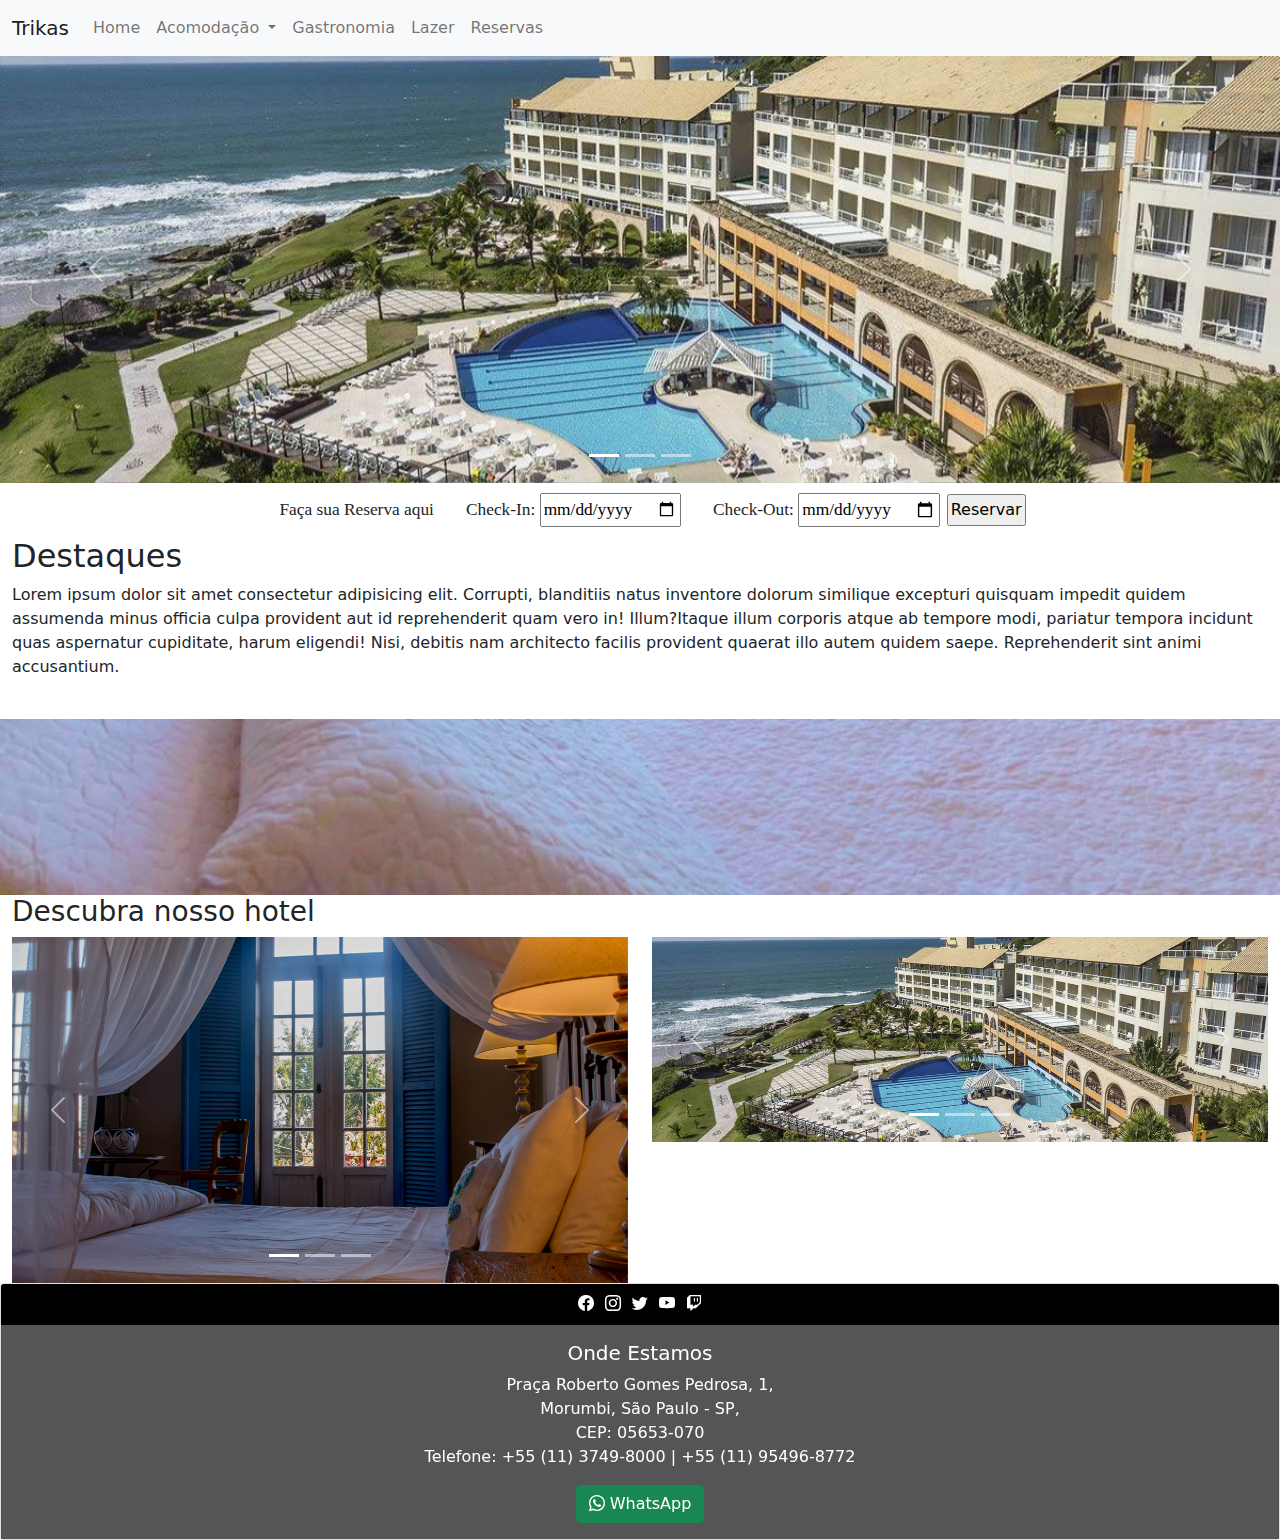
<file: index.html>
<!DOCTYPE html>
<html lang="pt-br">
<head>
    <meta charset="UTF-8">
    <meta http-equiv="X-UA-Compatible" content="IE=edge">
    <meta name="viewport" content="width=device-width, initial-scale=1.0">
    <title>Trikas</title>
    <link rel="stylesheet" href="css/bootstrap.min.css">
    <link rel="stylesheet" href="https://cdn.jsdelivr.net/npm/bootstrap-icons@1.8.1/font/bootstrap-icons.css">
    <link rel="stylesheet" href="css/style.css">
  </head>
<body>
    <!-- Inicio da barra de navegação -->
    <nav class="navbar navbar-expand-lg navbar-light bg-light">
        <div class="container-fluid">
          <a class="navbar-brand" href="index.html">Trikas</a>
          <button class="navbar-toggler" type="button" data-bs-toggle="collapse" data-bs-target="#navbarSupportedContent" aria-controls="navbarSupportedContent" aria-expanded="false" aria-label="Toggle navigation">
            <span class="navbar-toggler-icon"></span>
          </button>
          <div class="collapse navbar-collapse" id="navbarSupportedContent">
            <ul class="navbar-nav me-auto mb-2 mb-lg-0">
              <li class="nav-item">
                <a class="nav-link" href="index.html">Home</a>
              </li>
              <li class="nav-item dropdown">
                <a class="nav-link dropdown-toggle" href="#" id="navbarDropdown" role="button" data-bs-toggle="dropdown" aria-expanded="false">
                  Acomodação
                </a>
                <ul class="dropdown-menu" aria-labelledby="navbarDropdown">
                  <li><a class="dropdown-item" href="standard.html">Standard</a></li>
                  <li><a class="dropdown-item" href="master.html">Master</a></li>
                  <li><a class="dropdown-item" href="presidential.html">Presidential</a></li>
                </ul>
              </li>
              <li class="nav-item">
                <a class="nav-link" href="gastronomia.html">Gastronomia</a>
              </li>
              <li class="nav-item">
                <a class="nav-link" href="lazer.html">Lazer</a>
              </li>
              <li class="nav-item">
                <a class="nav-link" href="reservas.html">Reservas</a>
              </li>
            </ul>
          </div>
        </div>
      </nav>

    <!-- Fim da barra de navegação -->

    <!-- Inicio do carousel -->

    <div id="carouselExampleIndicators" class="carousel slide" data-bs-ride="carousel">
        <div class="carousel-indicators">
          <button type="button" data-bs-target="#carouselExampleIndicators" data-bs-slide-to="0" class="active" aria-current="true" aria-label="Slide 1"></button>
          <button type="button" data-bs-target="#carouselExampleIndicators" data-bs-slide-to="1" aria-label="Slide 2"></button>
          <button type="button" data-bs-target="#carouselExampleIndicators" data-bs-slide-to="2" aria-label="Slide 3"></button>
        </div>
        <div class="carousel-inner">
          <div class="carousel-item active">
            <img src="img/painel1.jpg" class="d-block w-100" alt="...">
          </div>
          <div class="carousel-item">
            <img src="img/painel2.jpg" class="d-block w-100" alt="...">
          </div>
          <div class="carousel-item">
            <img src="img/painel3.jpg" class="d-block w-100" alt="...">
          </div>
        </div>
        <button class="carousel-control-prev" type="button" data-bs-target="#carouselExampleIndicators" data-bs-slide="prev">
          <span class="carousel-control-prev-icon" aria-hidden="true"></span>
          <span class="visually-hidden">Previous</span>
        </button>
        <button class="carousel-control-next" type="button" data-bs-target="#carouselExampleIndicators" data-bs-slide="next">
          <span class="carousel-control-next-icon" aria-hidden="true"></span>
          <span class="visually-hidden">Next</span>
        </button>
      </div>

    <!-- Fim do carousel -->


    <!-- Inicio do container-fluid -->

     <div class="container-fluid fundo-branco">

        <div class="row">
            <div class="col">
                <form id="reservas_superior">
                    <label>Faça sua Reserva aqui</label>
                    <label>Check-In:
                        <input type="date" id="checkin" required>
                    </label>

                    <label>Check-Out:
                        <input type="date" id="checkin" required>
                    </label>
                    <input type="submit" id="btnreservar" value="Reservar">
                </form>
            </div>
        </div>

        <!-- Area do main do hotel -->

        <h2>Destaques</h2>
        <p><span>Lorem ipsum dolor sit amet consectetur adipisicing elit. Corrupti, blanditiis natus inventore dolorum similique excepturi quisquam impedit quidem assumenda minus officia culpa provident aut id reprehenderit quam vero in! Illum?</span><span>Itaque illum corporis atque ab tempore modi, pariatur tempora incidunt quas aspernatur cupiditate, harum eligendi! Nisi, debitis nam architecto facilis provident quaerat illo autem quidem saepe. Reprehenderit sint animi accusantium.</span></p>
        <p>&nbsp;</p>
        

        <!-- Fim da area do main do hotel -->
     </div> 

     <!-- Fim do container-fluid -->
     <p>&nbsp;</p>
        <p>&nbsp;</p>
        <p>&nbsp;</p>
        <p>&nbsp;</p>

      <!-- Inicio de outro container-fluid -->

        <div class="container-fluid fundo-branco">
          <div class="row">
            <h3>Descubra nosso hotel</h3>
            <div class="col-6">
              
              <!-- Inicio do carousel acomodações -->

              <div id="carouselExampleIndicators2" class="carousel slide" data-bs-ride="carousel">
                <div class="carousel-indicators">
                  <button type="button" data-bs-target="#carouselExampleIndicators2" data-bs-slide-to="0" class="active" aria-current="true" aria-label="Slide 1"></button>
                  <button type="button" data-bs-target="#carouselExampleIndicators2" data-bs-slide-to="1" aria-label="Slide 2"></button>
                  <button type="button" data-bs-target="#carouselExampleIndicators2" data-bs-slide-to="2" aria-label="Slide 3"></button>
                </div>
                <div class="carousel-inner">
                  <div class="carousel-item active">
                    <img src="img/quarto10.png" class="d-block w-100" alt="...">
                  </div>
                  <div class="carousel-item">
                    <img src="img/quarto14.jpg" class="d-block w-100" alt="...">
                  </div>
                  <div class="carousel-item">
                    <img src="img/quarto3.jpg" class="d-block w-100" alt="...">
                  </div>
                </div>
                <button class="carousel-control-prev" type="button" data-bs-target="#carouselExampleIndicators2" data-bs-slide="prev">
                  <span class="carousel-control-prev-icon" aria-hidden="true"></span>
                  <span class="visually-hidden">Previous</span>
                </button>
                <button class="carousel-control-next" type="button" data-bs-target="#carouselExampleIndicators2" data-bs-slide="next">
                  <span class="carousel-control-next-icon" aria-hidden="true"></span>
                  <span class="visually-hidden">Next</span>
                </button>
              </div>



              <!-- Fim do carousel acomodações -->

            </div>
            <div class="col-6">
              
              <!-- Inicio do carousel lazer -->
              <div id="carouselExampleIndicators3" class="carousel slide" data-bs-ride="carousel">
                <div class="carousel-indicators">
                  <button type="button" data-bs-target="#carouselExampleIndicators3" data-bs-slide-to="0" class="active" aria-current="true" aria-label="Slide 1"></button>
                  <button type="button" data-bs-target="#carouselExampleIndicators3" data-bs-slide-to="1" aria-label="Slide 2"></button>
                  <button type="button" data-bs-target="#carouselExampleIndicators3" data-bs-slide-to="2" aria-label="Slide 3"></button>
                </div>
                <div class="carousel-inner">
                  <div class="carousel-item active">
                    <img src="img/painel1.jpg" class="d-block w-100" alt="...">
                  </div>
                  <div class="carousel-item">
                    <img src="img/painel2.jpg" class="d-block w-100" alt="...">
                  </div>
                  <div class="carousel-item">
                    <img src="img/painel3.jpg" class="d-block w-100" alt="...">
                  </div>
                </div>
                <button class="carousel-control-prev" type="button" data-bs-target="#carouselExampleIndicators3" data-bs-slide="prev">
                  <span class="carousel-control-prev-icon" aria-hidden="true"></span>
                  <span class="visually-hidden">Previous</span>
                </button>
                <button class="carousel-control-next" type="button" data-bs-target="#carouselExampleIndicators3" data-bs-slide="next">
                  <span class="carousel-control-next-icon" aria-hidden="true"></span>
                  <span class="visually-hidden">Next</span>
                </button>
              </div>


              <!-- Fim do carousel lazer -->


            </div>
          </div>
        </div>
    
      <!-- Fim de outro container-fluid -->

     <!-- Inicio do rodapé (footer) -->

     <div class="card text-center">
      <div class="card-header fundo">

        <a href="http://facebook.com" target="_blank"><i class="bi bi-facebook"></i></a>

        <a href="http://instagram.com" target="_blank"><i class="bi bi-instagram"></i></a>

        <a href="http://youtube.com" target="_blank"><i class="bi bi-twitter"></i></a>

        <a href="http://twitter.com" target="_blank"><i class="bi bi-youtube"></i></a>

        <a href="http://twitch.com" target="_blank"><i class="bi bi-twitch"></i></a>

      </div>
      <div class="card-body fundo2">
        <h5 class="card-title">Onde Estamos</h5>
        <p class="card-text">Praça Roberto Gomes Pedrosa, 1,<br>
          Morumbi, São Paulo - SP,<br>
          CEP: 05653-070<br>
          Telefone: +55 (11) 3749-8000 | +55 (11) 95496-8772
        </p>
        <a href="https://wa.me/11954968772?text=Olá Lindo" target="_blank" class="btn btn-success"><i class="bi bi-whatsapp"></i> WhatsApp</a>
      </div>
    </div>

    <!-- Fim do rodapé (footer) -->

    <script src="js/bootstrap.min.js"></script>
</body>
</html>
</file>
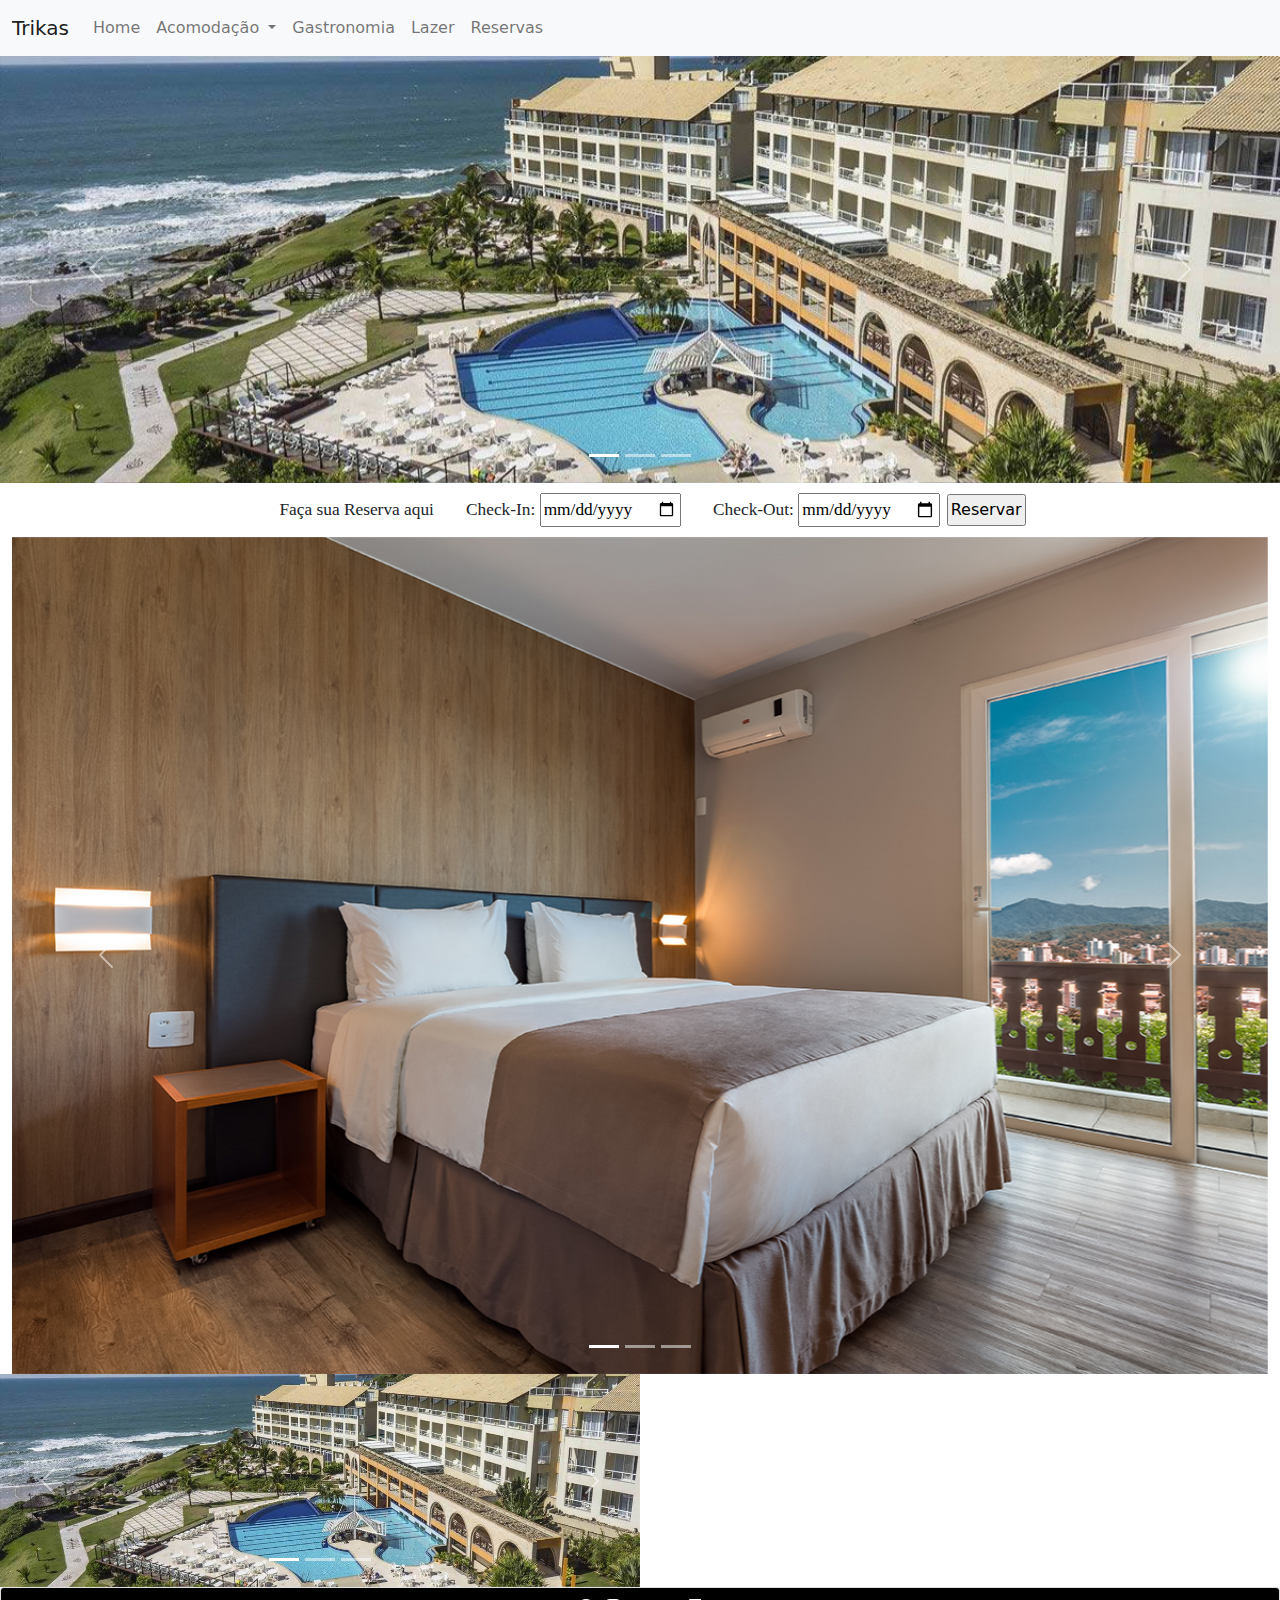
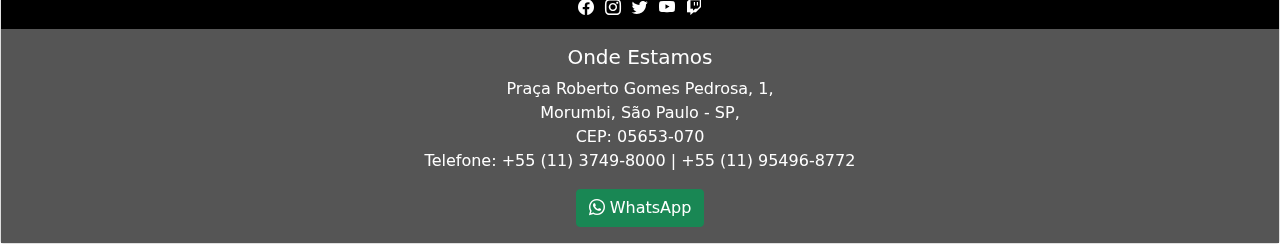
<file: gastronomia.html>
<!DOCTYPE html>
<html lang="pt-br">
<head>
    <meta charset="UTF-8">
    <meta http-equiv="X-UA-Compatible" content="IE=edge">
    <meta name="viewport" content="width=device-width, initial-scale=1.0">
    <title>Trikas</title>
    <link rel="stylesheet" href="css/bootstrap.min.css">
    <link rel="stylesheet" href="https://cdn.jsdelivr.net/npm/bootstrap-icons@1.8.1/font/bootstrap-icons.css">
    <link rel="stylesheet" href="css/style.css">
  </head>
<body>
    <!-- Inicio da barra de navegação -->
    <nav class="navbar navbar-expand-lg navbar-light bg-light">
        <div class="container-fluid">
          <a class="navbar-brand" href="index.html">Trikas</a>
          <button class="navbar-toggler" type="button" data-bs-toggle="collapse" data-bs-target="#navbarSupportedContent" aria-controls="navbarSupportedContent" aria-expanded="false" aria-label="Toggle navigation">
            <span class="navbar-toggler-icon"></span>
          </button>
          <div class="collapse navbar-collapse" id="navbarSupportedContent">
            <ul class="navbar-nav me-auto mb-2 mb-lg-0">
              <li class="nav-item">
                <a class="nav-link" href="index.html">Home</a>
              </li>
              <li class="nav-item dropdown">
                <a class="nav-link dropdown-toggle" href="#" id="navbarDropdown" role="button" data-bs-toggle="dropdown" aria-expanded="false">
                  Acomodação
                </a>
                <ul class="dropdown-menu" aria-labelledby="navbarDropdown">
                  <li><a class="dropdown-item" href="standard.html">Standard</a></li>
                  <li><a class="dropdown-item" href="master.html">Master</a></li>
                  <li><a class="dropdown-item" href="presidential.html">Presidential</a></li>
                </ul>
              </li>
              <li class="nav-item">
                <a class="nav-link" href="gastronomia.html">Gastronomia</a>
              </li>
              <li class="nav-item">
                <a class="nav-link" href="lazer.html">Lazer</a>
              </li>
              <li class="nav-item">
                <a class="nav-link" href="reservas.html">Reservas</a>
              </li>
            </ul>
          </div>
        </div>
      </nav>

    <!-- Fim da barra de navegação -->

    <!-- Inicio do carousel -->

    <div id="carouselExampleIndicators" class="carousel slide" data-bs-ride="carousel">
        <div class="carousel-indicators">
          <button type="button" data-bs-target="#carouselExampleIndicators" data-bs-slide-to="0" class="active" aria-current="true" aria-label="Slide 1"></button>
          <button type="button" data-bs-target="#carouselExampleIndicators" data-bs-slide-to="1" aria-label="Slide 2"></button>
          <button type="button" data-bs-target="#carouselExampleIndicators" data-bs-slide-to="2" aria-label="Slide 3"></button>
        </div>
        <div class="carousel-inner">
          <div class="carousel-item active">
            <img src="img/painel1.jpg" class="d-block w-100" alt="...">
          </div>
          <div class="carousel-item">
            <img src="img/painel2.jpg" class="d-block w-100" alt="...">
          </div>
          <div class="carousel-item">
            <img src="img/painel3.jpg" class="d-block w-100" alt="...">
          </div>
        </div>
        <button class="carousel-control-prev" type="button" data-bs-target="#carouselExampleIndicators" data-bs-slide="prev">
          <span class="carousel-control-prev-icon" aria-hidden="true"></span>
          <span class="visually-hidden">Previous</span>
        </button>
        <button class="carousel-control-next" type="button" data-bs-target="#carouselExampleIndicators" data-bs-slide="next">
          <span class="carousel-control-next-icon" aria-hidden="true"></span>
          <span class="visually-hidden">Next</span>
        </button>
      </div>

    <!-- Fim do carousel -->

     <div class="container-fluid fundo-branco">

        <div class="row">
            <div class="col">
                <form id="reservas_superior">
                    <label>Faça sua Reserva aqui</label>
                    <label>Check-In:
                        <input type="date" id="checkin" required>
                    </label>

                    <label>Check-Out:
                        <input type="date" id="checkin" required>
                    </label>
                    <input type="submit" id="btnreservar" value="Reservar">
                </form>
            </div>
        </div>

        <!-- Inicio do carousel acomodações -->

                      <div id="carouselExampleIndicators2" class="carousel slide" data-bs-ride="carousel">
                        <div class="carousel-indicators">
                          <button type="button" data-bs-target="#carouselExampleIndicators2" data-bs-slide-to="0" class="active" aria-current="true" aria-label="Slide 1"></button>
                          <button type="button" data-bs-target="#carouselExampleIndicators2" data-bs-slide-to="1" aria-label="Slide 2"></button>
                          <button type="button" data-bs-target="#carouselExampleIndicators2" data-bs-slide-to="2" aria-label="Slide 3"></button>
                        </div>
                        <div class="carousel-inner">
                          <div class="carousel-item active">
                            <img src="img/quarto11.jpg" class="d-block w-100" alt="...">
                          </div>
                          <div class="carousel-item">
                            <img src="img/quarto2.jpg" class="d-block w-100" alt="...">
                          </div>
                          <div class="carousel-item">
                            <img src="img/quarto9.jpg" class="d-block w-100" alt="...">
                          </div>
                        </div>
                        <button class="carousel-control-prev" type="button" data-bs-target="#carouselExampleIndicators2" data-bs-slide="prev">
                          <span class="carousel-control-prev-icon" aria-hidden="true"></span>
                          <span class="visually-hidden">Previous</span>
                        </button>
                        <button class="carousel-control-next" type="button" data-bs-target="#carouselExampleIndicators2" data-bs-slide="next">
                          <span class="carousel-control-next-icon" aria-hidden="true"></span>
                          <span class="visually-hidden">Next</span>
                        </button>
                      </div>
        
        
        
                      <!-- Fim do carousel acomodações -->
        
                    </div>
                    <div class="col-6">
                      
                      <!-- Inicio do carousel lazer -->
                      <div id="carouselExampleIndicators3" class="carousel slide" data-bs-ride="carousel">
                        <div class="carousel-indicators">
                          <button type="button" data-bs-target="#carouselExampleIndicators3" data-bs-slide-to="0" class="active" aria-current="true" aria-label="Slide 1"></button>
                          <button type="button" data-bs-target="#carouselExampleIndicators3" data-bs-slide-to="1" aria-label="Slide 2"></button>
                          <button type="button" data-bs-target="#carouselExampleIndicators3" data-bs-slide-to="2" aria-label="Slide 3"></button>
                        </div>
                        <div class="carousel-inner">
                          <div class="carousel-item active">
                            <img src="img/painel1.jpg" class="d-block w-100" alt="...">
                          </div>
                          <div class="carousel-item">
                            <img src="img/painel2.jpg" class="d-block w-100" alt="...">
                          </div>
                          <div class="carousel-item">
                            <img src="img/painel3.jpg" class="d-block w-100" alt="...">
                          </div>
                        </div>
                        <button class="carousel-control-prev" type="button" data-bs-target="#carouselExampleIndicators3" data-bs-slide="prev">
                          <span class="carousel-control-prev-icon" aria-hidden="true"></span>
                          <span class="visually-hidden">Previous</span>
                        </button>
                        <button class="carousel-control-next" type="button" data-bs-target="#carouselExampleIndicators3" data-bs-slide="next">
                          <span class="carousel-control-next-icon" aria-hidden="true"></span>
                          <span class="visually-hidden">Next</span>
                        </button>
                      </div>
        
        
                      <!-- Fim do carousel lazer -->

     </div> 


     <!-- Inicio do rodapé (footer) -->

     <div class="card text-center">
      <div class="card-header fundo">

        <a href="http://facebook.com" target="_blank"><i class="bi bi-facebook"></i></a>

        <a href="http://instagram.com" target="_blank"><i class="bi bi-instagram"></i></a>

        <a href="http://youtube.com" target="_blank"><i class="bi bi-twitter"></i></a>

        <a href="http://twitter.com" target="_blank"><i class="bi bi-youtube"></i></a>

        <a href="http://twitch.com" target="_blank"><i class="bi bi-twitch"></i></a>

      </div>
      <div class="card-body fundo2">
        <h5 class="card-title">Onde Estamos</h5>
        <p class="card-text">Praça Roberto Gomes Pedrosa, 1,<br>
          Morumbi, São Paulo - SP,<br>
          CEP: 05653-070<br>
          Telefone: +55 (11) 3749-8000 | +55 (11) 95496-8772
        </p>
        <a href="https://wa.me/11954968772?text=Olá Lindo" target="_blank" class="btn btn-success"><i class="bi bi-whatsapp"></i> WhatsApp</a>
      </div>
    </div>

    <!-- Fim do rodapé (footer) -->

    <script src="js/bootstrap.min.js"></script>
</body>
</html>
</file>
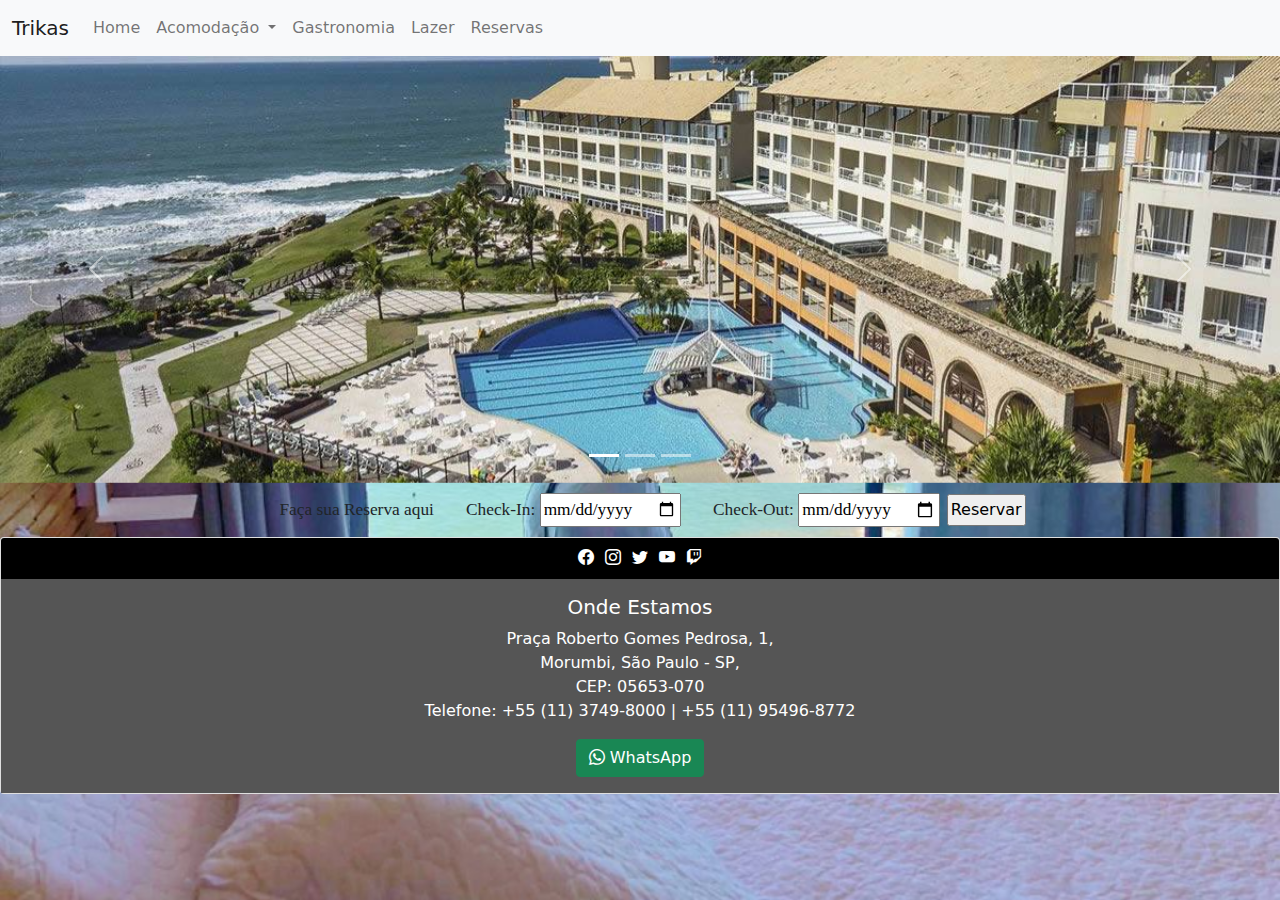
<file: layout.html>
<!DOCTYPE html>
<html lang="pt-br">
<head>
    <meta charset="UTF-8">
    <meta http-equiv="X-UA-Compatible" content="IE=edge">
    <meta name="viewport" content="width=device-width, initial-scale=1.0">
    <title>Trikas</title>
    <link rel="stylesheet" href="css/bootstrap.min.css">
    <link rel="stylesheet" href="https://cdn.jsdelivr.net/npm/bootstrap-icons@1.8.1/font/bootstrap-icons.css">
    <link rel="stylesheet" href="css/style.css">
  </head>
<body>
    <!-- Inicio da barra de navegação -->
    <nav class="navbar navbar-expand-lg navbar-light bg-light">
        <div class="container-fluid">
          <a class="navbar-brand" href="index.html">Trikas</a>
          <button class="navbar-toggler" type="button" data-bs-toggle="collapse" data-bs-target="#navbarSupportedContent" aria-controls="navbarSupportedContent" aria-expanded="false" aria-label="Toggle navigation">
            <span class="navbar-toggler-icon"></span>
          </button>
          <div class="collapse navbar-collapse" id="navbarSupportedContent">
            <ul class="navbar-nav me-auto mb-2 mb-lg-0">
              <li class="nav-item">
                <a class="nav-link" href="index.html">Home</a>
              </li>
              <li class="nav-item dropdown">
                <a class="nav-link dropdown-toggle" href="#" id="navbarDropdown" role="button" data-bs-toggle="dropdown" aria-expanded="false">
                  Acomodação
                </a>
                <ul class="dropdown-menu" aria-labelledby="navbarDropdown">
                  <li><a class="dropdown-item" href="standard.html">Standard</a></li>
                  <li><a class="dropdown-item" href="master.html">Master</a></li>
                  <li><a class="dropdown-item" href="presidential.html">Presidential</a></li>
                </ul>
              </li>
              <li class="nav-item">
                <a class="nav-link" href="gastronomia.html">Gastronomia</a>
              </li>
              <li class="nav-item">
                <a class="nav-link" href="lazer.html">Lazer</a>
              </li>
              <li class="nav-item">
                <a class="nav-link" href="reservas.html">Reservas</a>
              </li>
            </ul>
          </div>
        </div>
      </nav>

    <!-- Fim da barra de navegação -->

    <!-- Inicio do carousel -->

    <div id="carouselExampleIndicators" class="carousel slide" data-bs-ride="carousel">
        <div class="carousel-indicators">
          <button type="button" data-bs-target="#carouselExampleIndicators" data-bs-slide-to="0" class="active" aria-current="true" aria-label="Slide 1"></button>
          <button type="button" data-bs-target="#carouselExampleIndicators" data-bs-slide-to="1" aria-label="Slide 2"></button>
          <button type="button" data-bs-target="#carouselExampleIndicators" data-bs-slide-to="2" aria-label="Slide 3"></button>
        </div>
        <div class="carousel-inner">
          <div class="carousel-item active">
            <img src="img/painel1.jpg" class="d-block w-100" alt="...">
          </div>
          <div class="carousel-item">
            <img src="img/painel2.jpg" class="d-block w-100" alt="...">
          </div>
          <div class="carousel-item">
            <img src="img/painel3.jpg" class="d-block w-100" alt="...">
          </div>
        </div>
        <button class="carousel-control-prev" type="button" data-bs-target="#carouselExampleIndicators" data-bs-slide="prev">
          <span class="carousel-control-prev-icon" aria-hidden="true"></span>
          <span class="visually-hidden">Previous</span>
        </button>
        <button class="carousel-control-next" type="button" data-bs-target="#carouselExampleIndicators" data-bs-slide="next">
          <span class="carousel-control-next-icon" aria-hidden="true"></span>
          <span class="visually-hidden">Next</span>
        </button>
      </div>

    <!-- Fim do carousel -->

     <div class="container-fluid">

        <div class="row">
            <div class="col">
                <form id="reservas_superior">
                    <label>Faça sua Reserva aqui</label>
                    <label>Check-In:
                        <input type="date" id="checkin" required>
                    </label>

                    <label>Check-Out:
                        <input type="date" id="checkin" required>
                    </label>
                    <input type="submit" id="btnreservar" value="Reservar">
                </form>
            </div>
        </div>



     </div> 

     <!-- Inicio do rodapé (footer) -->

     <div class="card text-center">
      <div class="card-header fundo">

        <a href="http://facebook.com" target="_blank"><i class="bi bi-facebook"></i></a>

        <a href="http://instagram.com" target="_blank"><i class="bi bi-instagram"></i></a>

        <a href="http://youtube.com" target="_blank"><i class="bi bi-twitter"></i></a>

        <a href="http://twitter.com" target="_blank"><i class="bi bi-youtube"></i></a>

        <a href="http://twitch.com" target="_blank"><i class="bi bi-twitch"></i></a>

      </div>
      <div class="card-body fundo2">
        <h5 class="card-title">Onde Estamos</h5>
        <p class="card-text">Praça Roberto Gomes Pedrosa, 1,<br>
          Morumbi, São Paulo - SP,<br>
          CEP: 05653-070<br>
          Telefone: +55 (11) 3749-8000 | +55 (11) 95496-8772
        </p>
        <a href="https://wa.me/11954968772?text=Olá Lindo" target="_blank" class="btn btn-success"><i class="bi bi-whatsapp"></i> WhatsApp</a>
      </div>
    </div>

    <!-- Fim do rodapé (footer) -->

    <script src="js/bootstrap.min.js"></script>
</body>
</html>
</file>
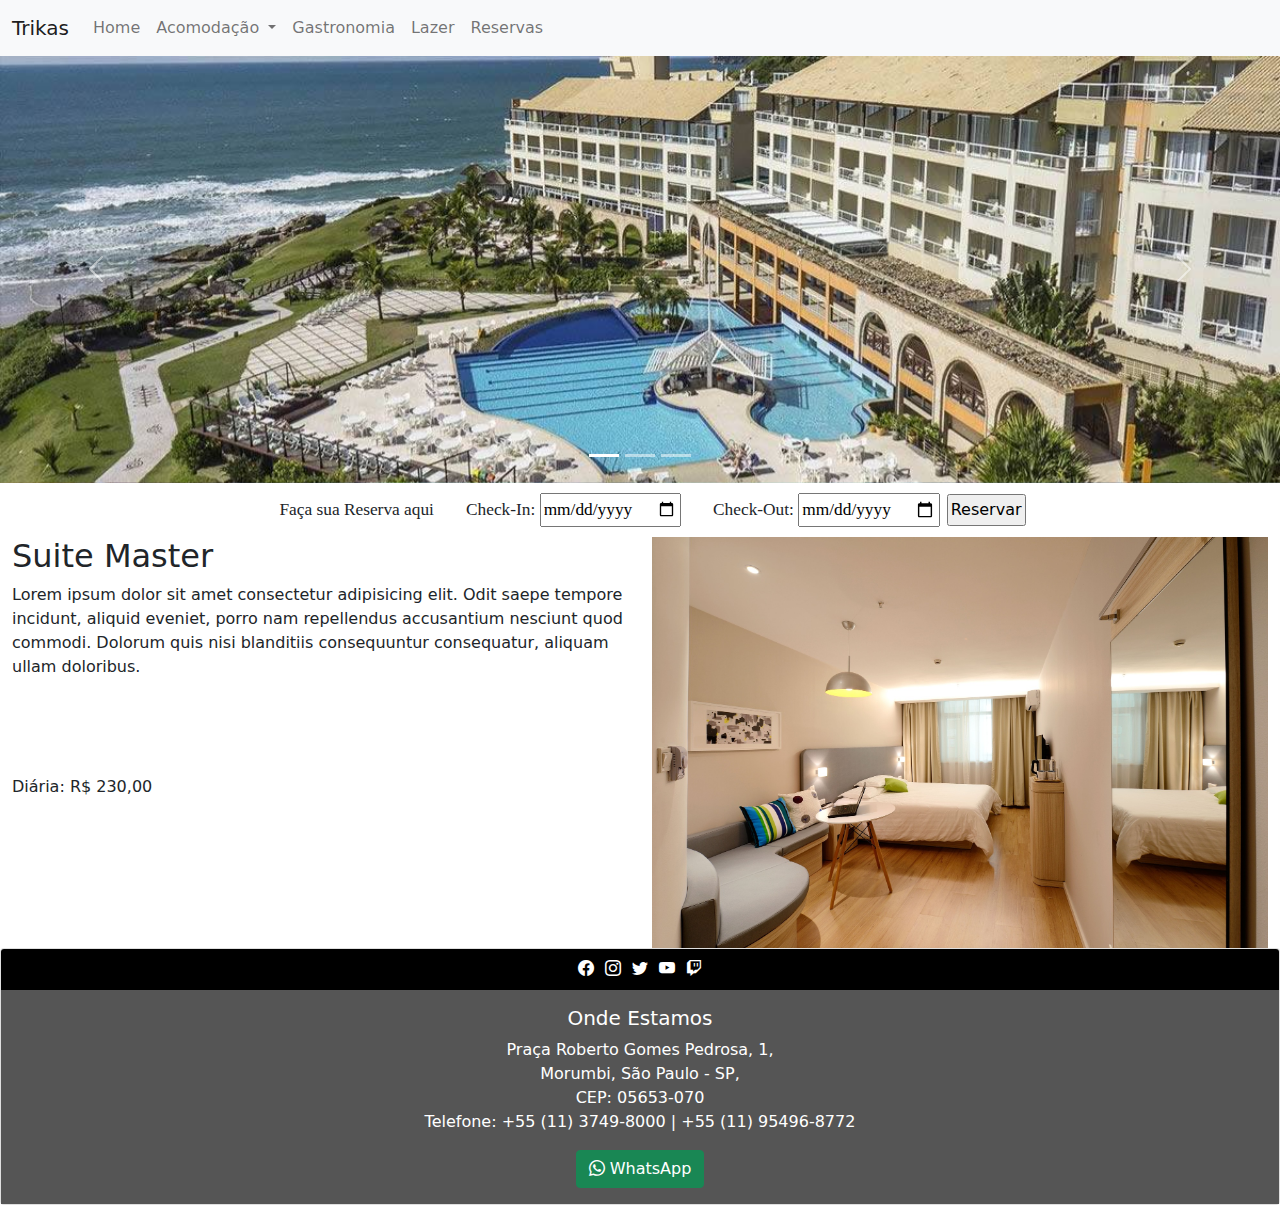
<file: master.html>
<!DOCTYPE html>
<html lang="pt-br">
<head>
    <meta charset="UTF-8">
    <meta http-equiv="X-UA-Compatible" content="IE=edge">
    <meta name="viewport" content="width=device-width, initial-scale=1.0">
    <title>Trikas</title>
    <link rel="stylesheet" href="css/bootstrap.min.css">
    <link rel="stylesheet" href="https://cdn.jsdelivr.net/npm/bootstrap-icons@1.8.1/font/bootstrap-icons.css">
    <link rel="stylesheet" href="css/style.css">
  </head>
<body>
    <!-- Inicio da barra de navegação -->
    <nav class="navbar navbar-expand-lg navbar-light bg-light">
        <div class="container-fluid">
          <a class="navbar-brand" href="index.html">Trikas</a>
          <button class="navbar-toggler" type="button" data-bs-toggle="collapse" data-bs-target="#navbarSupportedContent" aria-controls="navbarSupportedContent" aria-expanded="false" aria-label="Toggle navigation">
            <span class="navbar-toggler-icon"></span>
          </button>
          <div class="collapse navbar-collapse" id="navbarSupportedContent">
            <ul class="navbar-nav me-auto mb-2 mb-lg-0">
              <li class="nav-item">
                <a class="nav-link" href="index.html">Home</a>
              </li>
              <li class="nav-item dropdown">
                <a class="nav-link dropdown-toggle" href="#" id="navbarDropdown" role="button" data-bs-toggle="dropdown" aria-expanded="false">
                  Acomodação
                </a>
                <ul class="dropdown-menu" aria-labelledby="navbarDropdown">
                  <li><a class="dropdown-item" href="standard.html">Standard</a></li>
                  <li><a class="dropdown-item" href="master.html">Master</a></li>
                  <li><a class="dropdown-item" href="presidential.html">Presidential</a></li>
                </ul>
              </li>
              <li class="nav-item">
                <a class="nav-link" href="gastronomia.html">Gastronomia</a>
              </li>
              <li class="nav-item">
                <a class="nav-link" href="lazer.html">Lazer</a>
              </li>
              <li class="nav-item">
                <a class="nav-link" href="reservas.html">Reservas</a>
              </li>
            </ul>
          </div>
        </div>
      </nav>

    <!-- Fim da barra de navegação -->

    <!-- Inicio do carousel -->

    <div id="carouselExampleIndicators" class="carousel slide" data-bs-ride="carousel">
        <div class="carousel-indicators">
          <button type="button" data-bs-target="#carouselExampleIndicators" data-bs-slide-to="0" class="active" aria-current="true" aria-label="Slide 1"></button>
          <button type="button" data-bs-target="#carouselExampleIndicators" data-bs-slide-to="1" aria-label="Slide 2"></button>
          <button type="button" data-bs-target="#carouselExampleIndicators" data-bs-slide-to="2" aria-label="Slide 3"></button>
        </div>
        <div class="carousel-inner">
          <div class="carousel-item active">
            <img src="img/painel1.jpg" class="d-block w-100" alt="...">
          </div>
          <div class="carousel-item">
            <img src="img/painel2.jpg" class="d-block w-100" alt="...">
          </div>
          <div class="carousel-item">
            <img src="img/painel3.jpg" class="d-block w-100" alt="...">
          </div>
        </div>
        <button class="carousel-control-prev" type="button" data-bs-target="#carouselExampleIndicators" data-bs-slide="prev">
          <span class="carousel-control-prev-icon" aria-hidden="true"></span>
          <span class="visually-hidden">Previous</span>
        </button>
        <button class="carousel-control-next" type="button" data-bs-target="#carouselExampleIndicators" data-bs-slide="next">
          <span class="carousel-control-next-icon" aria-hidden="true"></span>
          <span class="visually-hidden">Next</span>
        </button>
      </div>

    <!-- Fim do carousel -->

     <div class="container-fluid fundo-branco">

        <div class="row">
            <div class="col">
                <form id="reservas_superior">
                    <label>Faça sua Reserva aqui</label>
                    <label>Check-In:
                        <input type="date" id="checkin" required>
                    </label>

                    <label>Check-Out:
                        <input type="date" id="checkin" required>
                    </label>
                    <input type="submit" id="btnreservar" value="Reservar">
                </form>
            </div>
        </div>

        <div class="row">
          <div class="col-6">

            <h2>Suite Master</h2>
            <p>Lorem ipsum dolor sit amet consectetur adipisicing elit. Odit saepe tempore incidunt, aliquid eveniet, porro nam repellendus accusantium nesciunt quod commodi. Dolorum quis nisi blanditiis consequuntur consequatur, aliquam ullam doloribus.</p>
            <p>&nbsp;</p>
            <p>&nbsp;</p>
            <p>Diária: R$ 230,00</p>

          </div>
          <div class="col-6">

            <img src="img/quarto6.jpg" class="img100">

          </div>
        </div>

     </div> 



     <!-- Inicio do rodapé (footer) -->

     <div class="card text-center">
      <div class="card-header fundo">

        <a href="http://facebook.com" target="_blank"><i class="bi bi-facebook"></i></a>

        <a href="http://instagram.com" target="_blank"><i class="bi bi-instagram"></i></a>

        <a href="http://youtube.com" target="_blank"><i class="bi bi-twitter"></i></a>

        <a href="http://twitter.com" target="_blank"><i class="bi bi-youtube"></i></a>

        <a href="http://twitch.com" target="_blank"><i class="bi bi-twitch"></i></a>

      </div>
      <div class="card-body fundo2">
        <h5 class="card-title">Onde Estamos</h5>
        <p class="card-text">Praça Roberto Gomes Pedrosa, 1,<br>
          Morumbi, São Paulo - SP,<br>
          CEP: 05653-070<br>
          Telefone: +55 (11) 3749-8000 | +55 (11) 95496-8772
        </p>
        <a href="https://wa.me/11954968772?text=Olá Lindo" target="_blank" class="btn btn-success"><i class="bi bi-whatsapp"></i> WhatsApp</a>
      </div>
    </div>

    <!-- Fim do rodapé (footer) -->

    <script src="js/bootstrap.min.js"></script>
</body>
</html>
</file>
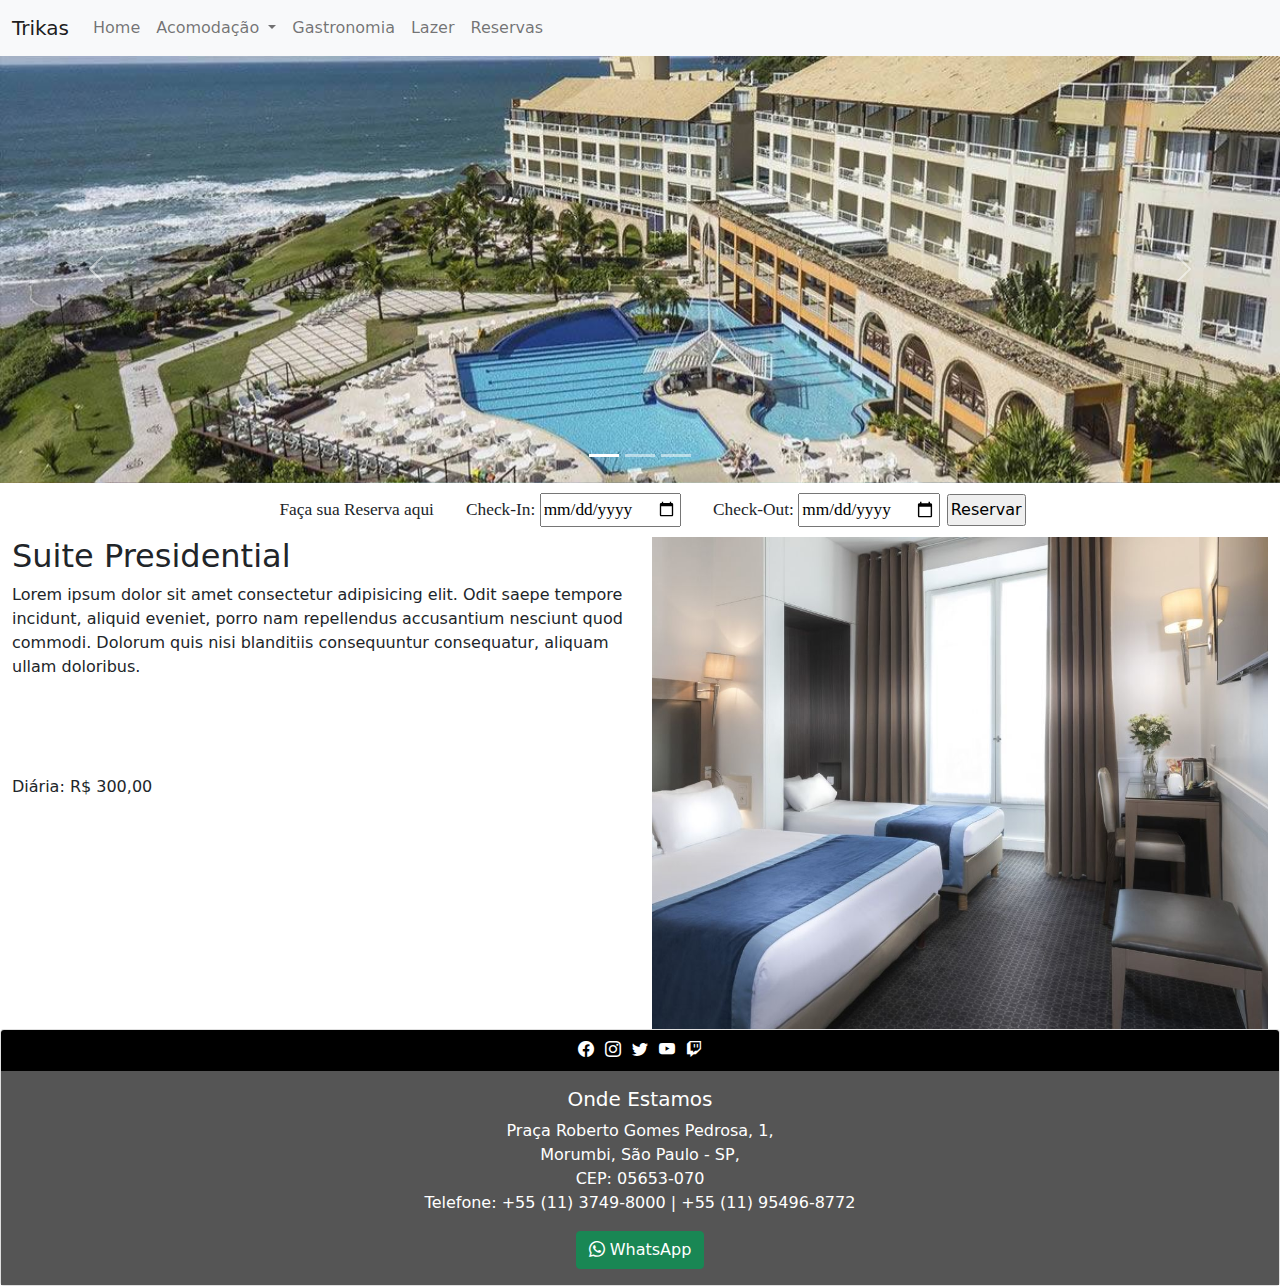
<file: presidential.html>
<!DOCTYPE html>
<html lang="pt-br">
<head>
    <meta charset="UTF-8">
    <meta http-equiv="X-UA-Compatible" content="IE=edge">
    <meta name="viewport" content="width=device-width, initial-scale=1.0">
    <title>Trikas</title>
    <link rel="stylesheet" href="css/bootstrap.min.css">
    <link rel="stylesheet" href="https://cdn.jsdelivr.net/npm/bootstrap-icons@1.8.1/font/bootstrap-icons.css">
    <link rel="stylesheet" href="css/style.css">
  </head>
<body>
    <!-- Inicio da barra de navegação -->
    <nav class="navbar navbar-expand-lg navbar-light bg-light">
        <div class="container-fluid">
          <a class="navbar-brand" href="index.html">Trikas</a>
          <button class="navbar-toggler" type="button" data-bs-toggle="collapse" data-bs-target="#navbarSupportedContent" aria-controls="navbarSupportedContent" aria-expanded="false" aria-label="Toggle navigation">
            <span class="navbar-toggler-icon"></span>
          </button>
          <div class="collapse navbar-collapse" id="navbarSupportedContent">
            <ul class="navbar-nav me-auto mb-2 mb-lg-0">
              <li class="nav-item">
                <a class="nav-link" href="index.html">Home</a>
              </li>
              <li class="nav-item dropdown">
                <a class="nav-link dropdown-toggle" href="#" id="navbarDropdown" role="button" data-bs-toggle="dropdown" aria-expanded="false">
                  Acomodação
                </a>
                <ul class="dropdown-menu" aria-labelledby="navbarDropdown">
                  <li><a class="dropdown-item" href="standard.html">Standard</a></li>
                  <li><a class="dropdown-item" href="master.html">Master</a></li>
                  <li><a class="dropdown-item" href="presidential.html">Presidential</a></li>
                </ul>
              </li>
              <li class="nav-item">
                <a class="nav-link" href="gastronomia.html">Gastronomia</a>
              </li>
              <li class="nav-item">
                <a class="nav-link" href="lazer.html">Lazer</a>
              </li>
              <li class="nav-item">
                <a class="nav-link" href="reservas.html">Reservas</a>
              </li>
            </ul>
          </div>
        </div>
      </nav>

    <!-- Fim da barra de navegação -->

    <!-- Inicio do carousel -->

    <div id="carouselExampleIndicators" class="carousel slide" data-bs-ride="carousel">
        <div class="carousel-indicators">
          <button type="button" data-bs-target="#carouselExampleIndicators" data-bs-slide-to="0" class="active" aria-current="true" aria-label="Slide 1"></button>
          <button type="button" data-bs-target="#carouselExampleIndicators" data-bs-slide-to="1" aria-label="Slide 2"></button>
          <button type="button" data-bs-target="#carouselExampleIndicators" data-bs-slide-to="2" aria-label="Slide 3"></button>
        </div>
        <div class="carousel-inner">
          <div class="carousel-item active">
            <img src="img/painel1.jpg" class="d-block w-100" alt="...">
          </div>
          <div class="carousel-item">
            <img src="img/painel2.jpg" class="d-block w-100" alt="...">
          </div>
          <div class="carousel-item">
            <img src="img/painel3.jpg" class="d-block w-100" alt="...">
          </div>
        </div>
        <button class="carousel-control-prev" type="button" data-bs-target="#carouselExampleIndicators" data-bs-slide="prev">
          <span class="carousel-control-prev-icon" aria-hidden="true"></span>
          <span class="visually-hidden">Previous</span>
        </button>
        <button class="carousel-control-next" type="button" data-bs-target="#carouselExampleIndicators" data-bs-slide="next">
          <span class="carousel-control-next-icon" aria-hidden="true"></span>
          <span class="visually-hidden">Next</span>
        </button>
      </div>

    <!-- Fim do carousel -->

     <div class="container-fluid fundo-branco">

        <div class="row">
            <div class="col">
                <form id="reservas_superior">
                    <label>Faça sua Reserva aqui</label>
                    <label>Check-In:
                        <input type="date" id="checkin" required>
                    </label>

                    <label>Check-Out:
                        <input type="date" id="checkin" required>
                    </label>
                    <input type="submit" id="btnreservar" value="Reservar">
                </form>
            </div>
        </div>

        <div class="row">
          <div class="col-6">

            <h2>Suite Presidential</h2>
            <p>Lorem ipsum dolor sit amet consectetur adipisicing elit. Odit saepe tempore incidunt, aliquid eveniet, porro nam repellendus accusantium nesciunt quod commodi. Dolorum quis nisi blanditiis consequuntur consequatur, aliquam ullam doloribus.</p>
            <p>&nbsp;</p>
            <p>&nbsp;</p>
            <p>Diária: R$ 300,00</p>

          </div>
          <div class="col-6">

            <img src="img/quarto7.jpg" class="img100">

          </div>
        </div>

     </div>

     </div> 

     <!-- Inicio do rodapé (footer) -->

     <div class="card text-center">
      <div class="card-header fundo">

        <a href="http://facebook.com" target="_blank"><i class="bi bi-facebook"></i></a>

        <a href="http://instagram.com" target="_blank"><i class="bi bi-instagram"></i></a>

        <a href="http://youtube.com" target="_blank"><i class="bi bi-twitter"></i></a>

        <a href="http://twitter.com" target="_blank"><i class="bi bi-youtube"></i></a>

        <a href="http://twitch.com" target="_blank"><i class="bi bi-twitch"></i></a>

      </div>
      <div class="card-body fundo2">
        <h5 class="card-title">Onde Estamos</h5>
        <p class="card-text">Praça Roberto Gomes Pedrosa, 1,<br>
          Morumbi, São Paulo - SP,<br>
          CEP: 05653-070<br>
          Telefone: +55 (11) 3749-8000 | +55 (11) 95496-8772
        </p>
        <a href="https://wa.me/11954968772?text=Olá Lindo" target="_blank" class="btn btn-success"><i class="bi bi-whatsapp"></i> WhatsApp</a>
      </div>
    </div>

    <!-- Fim do rodapé (footer) -->

    <script src="js/bootstrap.min.js"></script>
</body>
</html>
</file>
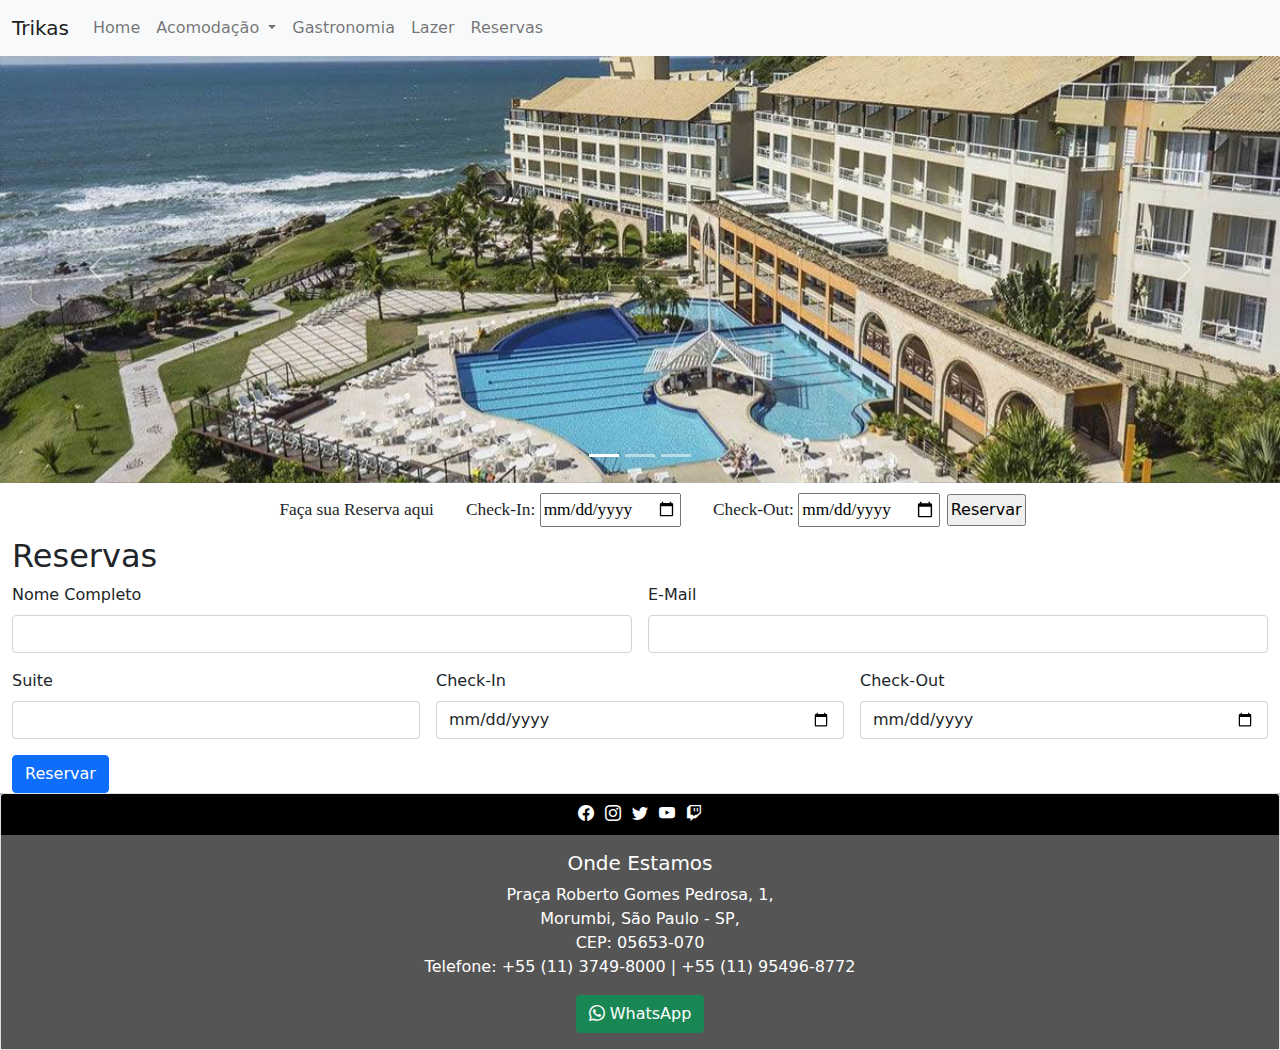
<file: reservas.html>
<!DOCTYPE html>
<html lang="pt-br">
<head>
    <meta charset="UTF-8">
    <meta http-equiv="X-UA-Compatible" content="IE=edge">
    <meta name="viewport" content="width=device-width, initial-scale=1.0">
    <title>Trikas</title>
    <link rel="stylesheet" href="css/bootstrap.min.css">
    <link rel="stylesheet" href="https://cdn.jsdelivr.net/npm/bootstrap-icons@1.8.1/font/bootstrap-icons.css">
    <link rel="stylesheet" href="css/style.css">
  </head>
<body>
    <!-- Inicio da barra de navegação -->
    <nav class="navbar navbar-expand-lg navbar-light bg-light">
        <div class="container-fluid">
          <a class="navbar-brand" href="index.html">Trikas</a>
          <button class="navbar-toggler" type="button" data-bs-toggle="collapse" data-bs-target="#navbarSupportedContent" aria-controls="navbarSupportedContent" aria-expanded="false" aria-label="Toggle navigation">
            <span class="navbar-toggler-icon"></span>
          </button>
          <div class="collapse navbar-collapse" id="navbarSupportedContent">
            <ul class="navbar-nav me-auto mb-2 mb-lg-0">
              <li class="nav-item">
                <a class="nav-link" href="index.html">Home</a>
              </li>
              <li class="nav-item dropdown">
                <a class="nav-link dropdown-toggle" href="#" id="navbarDropdown" role="button" data-bs-toggle="dropdown" aria-expanded="false">
                  Acomodação
                </a>
                <ul class="dropdown-menu" aria-labelledby="navbarDropdown">
                  <li><a class="dropdown-item" href="standard.html">Standard</a></li>
                  <li><a class="dropdown-item" href="master.html">Master</a></li>
                  <li><a class="dropdown-item" href="presidential.html">Presidential</a></li>
                </ul>
              </li>
              <li class="nav-item">
                <a class="nav-link" href="gastronomia.html">Gastronomia</a>
              </li>
              <li class="nav-item">
                <a class="nav-link" href="lazer.html">Lazer</a>
              </li>
              <li class="nav-item">
                <a class="nav-link" href="reservas.html">Reservas</a>
              </li>
            </ul>
          </div>
        </div>
      </nav>

    <!-- Fim da barra de navegação -->

    <!-- Inicio do carousel -->

    <div id="carouselExampleIndicators" class="carousel slide" data-bs-ride="carousel">
        <div class="carousel-indicators">
          <button type="button" data-bs-target="#carouselExampleIndicators" data-bs-slide-to="0" class="active" aria-current="true" aria-label="Slide 1"></button>
          <button type="button" data-bs-target="#carouselExampleIndicators" data-bs-slide-to="1" aria-label="Slide 2"></button>
          <button type="button" data-bs-target="#carouselExampleIndicators" data-bs-slide-to="2" aria-label="Slide 3"></button>
        </div>
        <div class="carousel-inner">
          <div class="carousel-item active">
            <img src="img/painel1.jpg" class="d-block w-100" alt="...">
          </div>
          <div class="carousel-item">
            <img src="img/painel2.jpg" class="d-block w-100" alt="...">
          </div>
          <div class="carousel-item">
            <img src="img/painel3.jpg" class="d-block w-100" alt="...">
          </div>
        </div>
        <button class="carousel-control-prev" type="button" data-bs-target="#carouselExampleIndicators" data-bs-slide="prev">
          <span class="carousel-control-prev-icon" aria-hidden="true"></span>
          <span class="visually-hidden">Previous</span>
        </button>
        <button class="carousel-control-next" type="button" data-bs-target="#carouselExampleIndicators" data-bs-slide="next">
          <span class="carousel-control-next-icon" aria-hidden="true"></span>
          <span class="visually-hidden">Next</span>
        </button>
      </div>

    <!-- Fim do carousel -->

     <div class="container-fluid fundo-branco">

        <div class="row">
            <div class="col">
                <form id="reservas_superior">
                    <label>Faça sua Reserva aqui</label>
                    <label>Check-In:
                        <input type="date" id="checkin" required>
                    </label>

                    <label>Check-Out:
                        <input type="date" id="checkin" required>
                    </label>
                    <input type="submit" id="btnreservar" value="Reservar">
                </form>
            </div>
        </div>

        <div class="row">
          <div class="col">

            <h2>Reservas</h2>

            <form class="row g-3">
              <div class="col-md-6">
                <label for="inputNome" class="form-label">Nome Completo</label>
                <input type="text" class="form-control" id="inputNome">
              </div>

              <div class="col-md-6">
                <label for="inputemail" class="form-label">E-Mail</label>
                <input type="email" class="form-control" id="inputemail">
              </div>

              <div class="col-4">
                <label for="inputSuite" class="form-label">Suite</label>
                <input type="text" class="form-control" id="inputSuite">
              </div>

              <div class="col-4">
                <label for="inputCheckin" class="form-label">Check-In</label>
                <input type="date" class="form-control" id="inputCheckin">
              </div>

              <div class="col-4">
                <label for="inputCheckout" class="form-label">Check-Out</label>
                <input type="date" class="form-control" id="inputCheckout">
              </div>

              <div class="col-12">
                <button type="submit" class="btn btn-primary">Reservar</button>
              </div>
            </form>

          </div>
        </div>

     </div> 

     <!-- Inicio do rodapé (footer) -->

     <div class="card text-center">
      <div class="card-header fundo">

        <a href="http://facebook.com" target="_blank"><i class="bi bi-facebook"></i></a>

        <a href="http://instagram.com" target="_blank"><i class="bi bi-instagram"></i></a>

        <a href="http://youtube.com" target="_blank"><i class="bi bi-twitter"></i></a>

        <a href="http://twitter.com" target="_blank"><i class="bi bi-youtube"></i></a>

        <a href="http://twitch.com" target="_blank"><i class="bi bi-twitch"></i></a>

      </div>
      <div class="card-body fundo2">
        <h5 class="card-title">Onde Estamos</h5>
        <p class="card-text">Praça Roberto Gomes Pedrosa, 1,<br>
          Morumbi, São Paulo - SP,<br>
          CEP: 05653-070<br>
          Telefone: +55 (11) 3749-8000 | +55 (11) 95496-8772
        </p>
        <a href="https://wa.me/11954968772?text=Olá Lindo" target="_blank" class="btn btn-success"><i class="bi bi-whatsapp"></i> WhatsApp</a>
      </div>
    </div>

    <!-- Fim do rodapé (footer) -->

    <script src="js/bootstrap.min.js"></script>
</body>
</html>
</file>
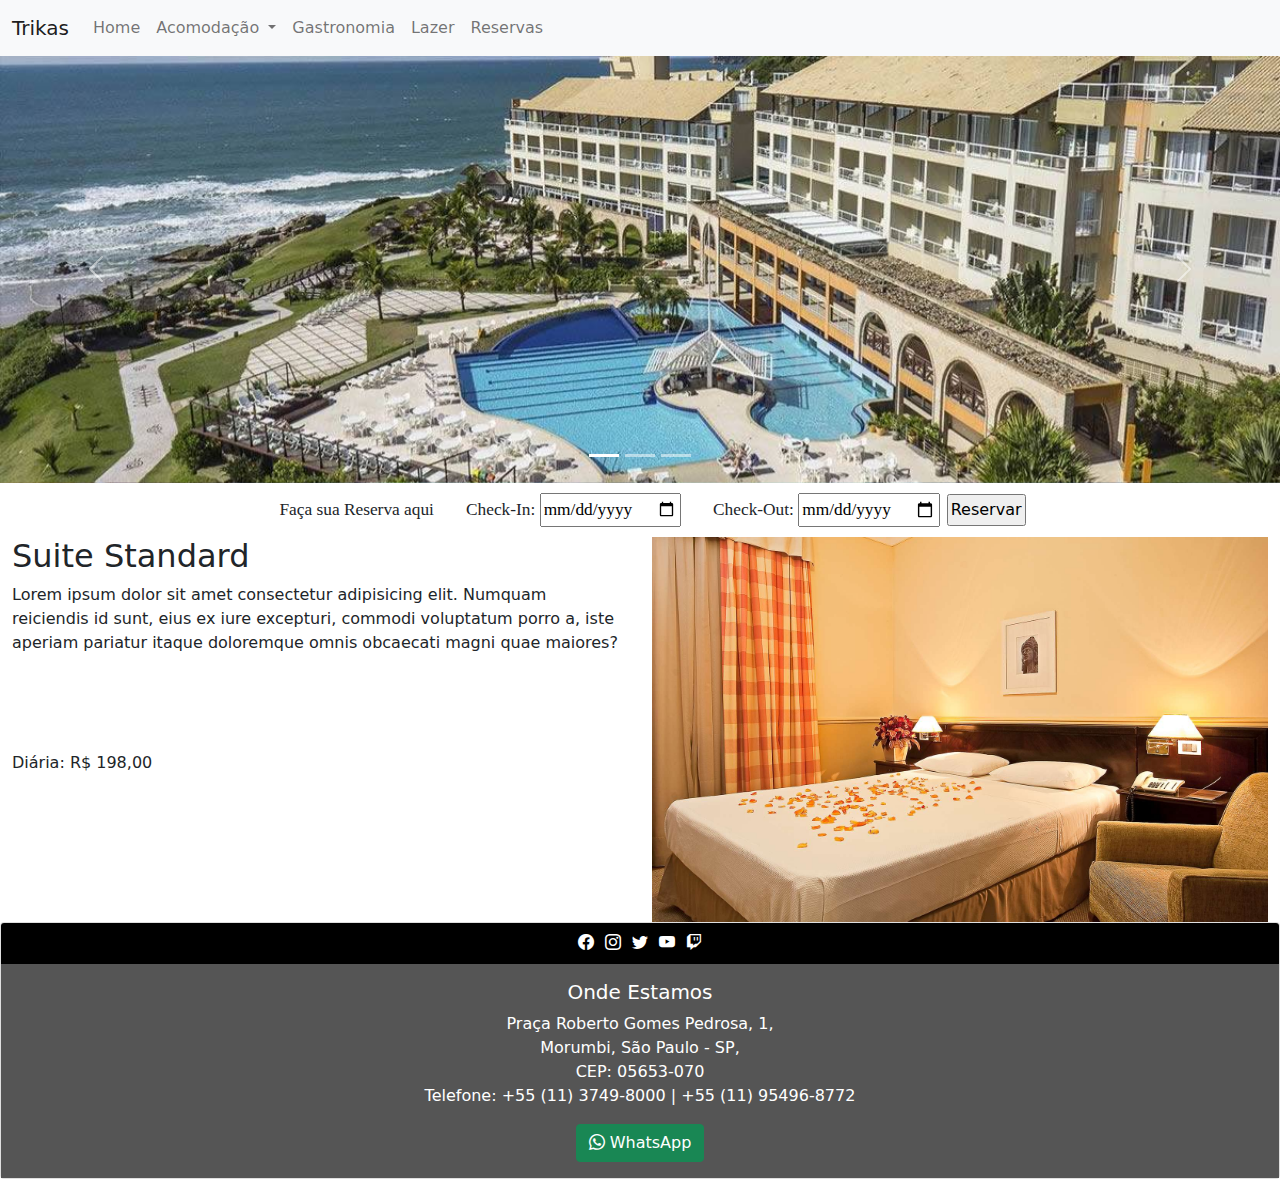
<file: standard.html>
<!DOCTYPE html>
<html lang="pt-br">
<head>
    <meta charset="UTF-8">
    <meta http-equiv="X-UA-Compatible" content="IE=edge">
    <meta name="viewport" content="width=device-width, initial-scale=1.0">
    <title>Trikas</title>
    <link rel="stylesheet" href="css/bootstrap.min.css">
    <link rel="stylesheet" href="https://cdn.jsdelivr.net/npm/bootstrap-icons@1.8.1/font/bootstrap-icons.css">
    <link rel="stylesheet" href="css/style.css">
  </head>
<body>
    <!-- Inicio da barra de navegação -->
    <nav class="navbar navbar-expand-lg navbar-light bg-light">
        <div class="container-fluid">
          <a class="navbar-brand" href="index.html">Trikas</a>
          <button class="navbar-toggler" type="button" data-bs-toggle="collapse" data-bs-target="#navbarSupportedContent" aria-controls="navbarSupportedContent" aria-expanded="false" aria-label="Toggle navigation">
            <span class="navbar-toggler-icon"></span>
          </button>
          <div class="collapse navbar-collapse" id="navbarSupportedContent">
            <ul class="navbar-nav me-auto mb-2 mb-lg-0">
              <li class="nav-item">
                <a class="nav-link" href="index.html">Home</a>
              </li>
              <li class="nav-item dropdown">
                <a class="nav-link dropdown-toggle" href="#" id="navbarDropdown" role="button" data-bs-toggle="dropdown" aria-expanded="false">
                  Acomodação
                </a>
                <ul class="dropdown-menu" aria-labelledby="navbarDropdown">
                  <li><a class="dropdown-item" href="standard.html">Standard</a></li>
                  <li><a class="dropdown-item" href="master.html">Master</a></li>
                  <li><a class="dropdown-item" href="presidential.html">Presidential</a></li>
                </ul>
              </li>
              <li class="nav-item">
                <a class="nav-link" href="gastronomia.html">Gastronomia</a>
              </li>
              <li class="nav-item">
                <a class="nav-link" href="lazer.html">Lazer</a>
              </li>
              <li class="nav-item">
                <a class="nav-link" href="reservas.html">Reservas</a>
              </li>
            </ul>
          </div>
        </div>
      </nav>

    <!-- Fim da barra de navegação -->

    <!-- Inicio do carousel -->

    <div id="carouselExampleIndicators" class="carousel slide" data-bs-ride="carousel">
        <div class="carousel-indicators">
          <button type="button" data-bs-target="#carouselExampleIndicators" data-bs-slide-to="0" class="active" aria-current="true" aria-label="Slide 1"></button>
          <button type="button" data-bs-target="#carouselExampleIndicators" data-bs-slide-to="1" aria-label="Slide 2"></button>
          <button type="button" data-bs-target="#carouselExampleIndicators" data-bs-slide-to="2" aria-label="Slide 3"></button>
        </div>
        <div class="carousel-inner">
          <div class="carousel-item active">
            <img src="img/painel1.jpg" class="d-block w-100" alt="...">
          </div>
          <div class="carousel-item">
            <img src="img/painel2.jpg" class="d-block w-100" alt="...">
          </div>
          <div class="carousel-item">
            <img src="img/painel3.jpg" class="d-block w-100" alt="...">
          </div>
        </div>
        <button class="carousel-control-prev" type="button" data-bs-target="#carouselExampleIndicators" data-bs-slide="prev">
          <span class="carousel-control-prev-icon" aria-hidden="true"></span>
          <span class="visually-hidden">Previous</span>
        </button>
        <button class="carousel-control-next" type="button" data-bs-target="#carouselExampleIndicators" data-bs-slide="next">
          <span class="carousel-control-next-icon" aria-hidden="true"></span>
          <span class="visually-hidden">Next</span>
        </button>
      </div>

    <!-- Fim do carousel -->


    <!-- Inicio do container-fluid -->
     <div class="container-fluid fundo-branco">

        <div class="row">
            <div class="col">
                <form id="reservas_superior">
                    <label>Faça sua Reserva aqui</label>
                    <label>Check-In:
                        <input type="date" id="checkin" required>
                    </label>

                    <label>Check-Out:
                        <input type="date" id="checkin" required>
                    </label>
                    <input type="submit" id="btnreservar" value="Reservar">
                </form>
            </div>
        </div>

        <div class="row">
          <div class="col-6">

            <h2>Suite Standard</h2>
            <p>Lorem ipsum dolor sit amet consectetur adipisicing elit. Numquam reiciendis id sunt, eius ex iure excepturi, commodi voluptatum porro a, iste aperiam pariatur itaque doloremque omnis obcaecati magni quae maiores?</p>
            <p>&nbsp;</p>
            <p>&nbsp;</p>
            <p>Diária: R$ 198,00</p>
          </div>
          
          <div class="col-6">

            <img src="img/quarto9.jpg" alt="" class="img100">

          </div>
        </div>

     </div> 

     <!-- Fim do container-fluid -->




     <!-- Inicio do rodapé (footer) -->

     <div class="card text-center">
      <div class="card-header fundo">

        <a href="http://facebook.com" target="_blank"><i class="bi bi-facebook"></i></a>

        <a href="http://instagram.com" target="_blank"><i class="bi bi-instagram"></i></a>

        <a href="http://youtube.com" target="_blank"><i class="bi bi-twitter"></i></a>

        <a href="http://twitter.com" target="_blank"><i class="bi bi-youtube"></i></a>

        <a href="http://twitch.com" target="_blank"><i class="bi bi-twitch"></i></a>

      </div>
      <div class="card-body fundo2">
        <h5 class="card-title">Onde Estamos</h5>
        <p class="card-text">Praça Roberto Gomes Pedrosa, 1,<br>
          Morumbi, São Paulo - SP,<br>
          CEP: 05653-070<br>
          Telefone: +55 (11) 3749-8000 | +55 (11) 95496-8772
        </p>
        <a href="https://wa.me/11954968772?text=Olá Lindo" target="_blank" class="btn btn-success"><i class="bi bi-whatsapp"></i> WhatsApp</a>
      </div>
    </div>

    <!-- Fim do rodapé (footer) -->

    <script src="js/bootstrap.min.js"></script>
</body>
</html>
</file>
<file: css/style.css>
#reservas_superior {
  padding: 10px;
  text-align: center;
}

#reservas_superior label {
  font-family: verdana;
  font-size: 13pt;
  margin-left: 25px;
  margin-right: 2px;
}

#reservas_superior input {
  padding: 2px;
}

.fundo {
  background-color: black;
}

.fundo a {
  text-decoration: none;
  font-size: 12pt;
  color: white;
  margin: 3px;
}

.fundo2 {
  background-color: #555;
}

.fundo2 h5 {
  color: white;
}

.fundo2 p {
  color: white;
}

.fundo-branco {
  background-color: white;
}

body {
  background-image: url(../img/hotel5.jpg);
  background-attachment: fixed;
  background-size: 100%;
}

.img100 {
  width: 100%;
  height: auto;
}
</file>
